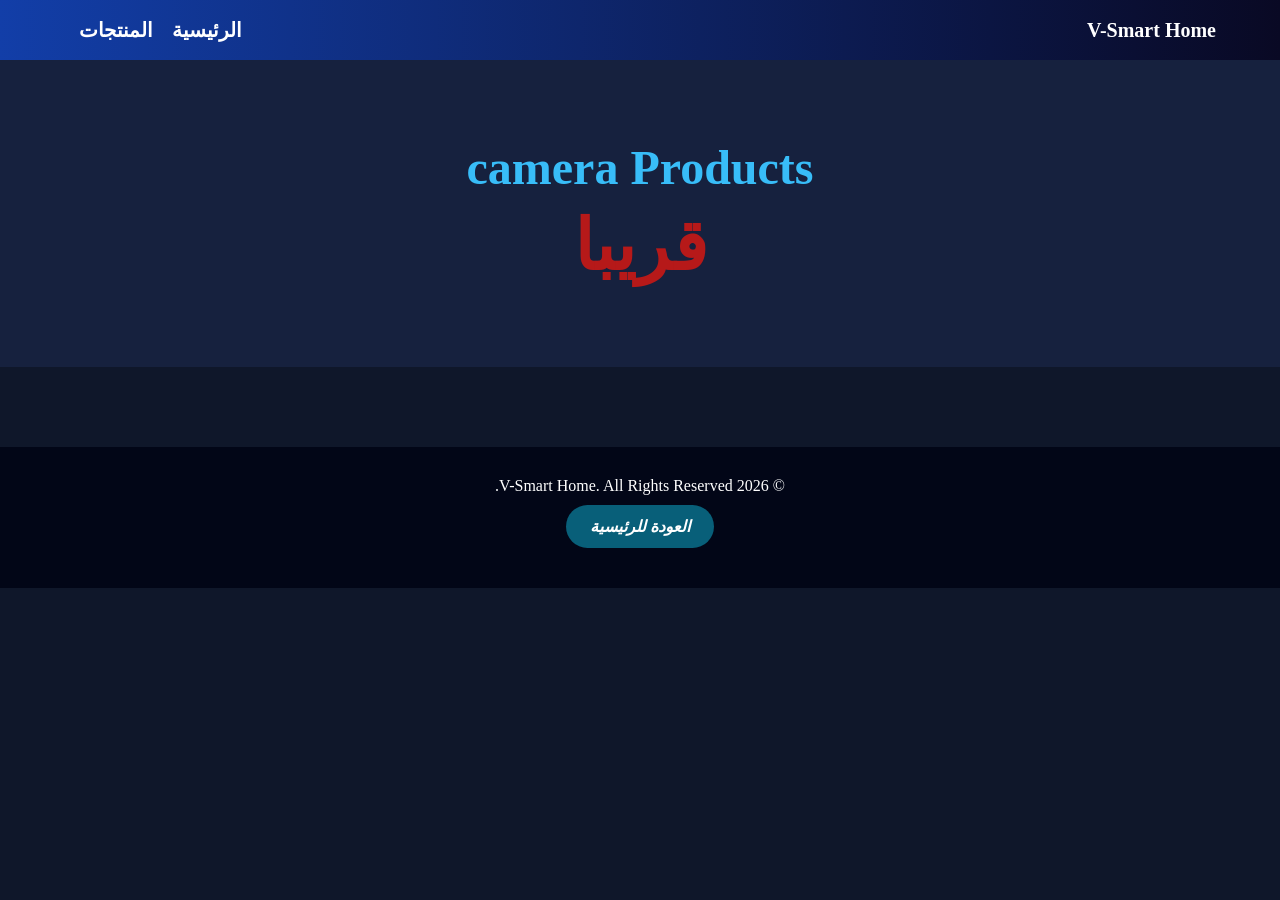
<file: camers.html>
<!DOCTYPE html>
<html lang="ar" dir="rtl">
<head>
<meta charset="UTF-8">
<meta name="viewport" content="width=device-width, initial-scale=1.0">
<title>V-Smart Home | Smart Home</title>
<link rel="stylesheet" href="camers.css">
</head>
<body>
<header>
  <a class="logo" href="index.html">V-Smart Home</a>
  <nav>
    <a href="index.html">الرئيسية</a>
    <a href="#products">المنتجات</a>
  </nav>
</header>

<section class="hero">
  <h1>camera Products</h1>
  <p>قريبا</p>
</section>

<section id="products" class="products">


</section>
<footer>
<p>© 2026 V-Smart Home. All Rights Reserved.</p>
<a class="back" href="index.html">العودة للرئيسية</a>
</footer>
</body>
</html>
</file>
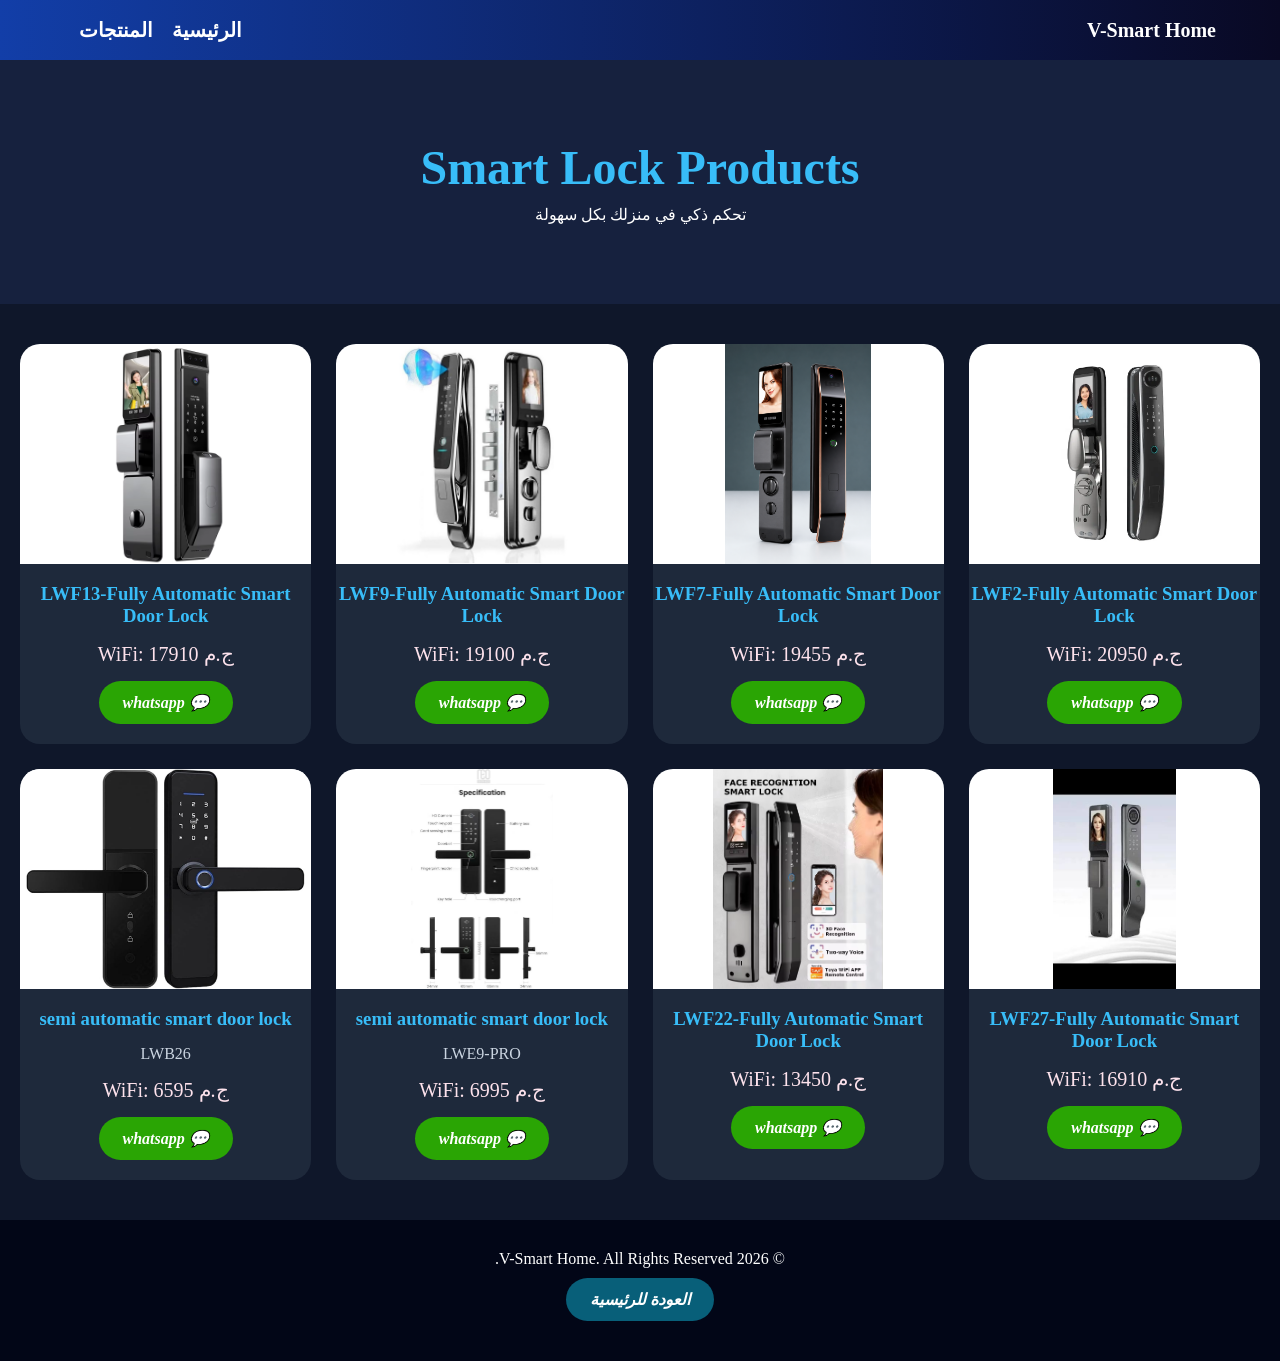
<file: smart lock.html>
<!DOCTYPE html>
<html lang="ar" dir="rtl">
<head>
<meta charset="UTF-8">
<meta name="viewport" content="width=device-width, initial-scale=1.0">
<title>V-Smart Home | Smart Home</title>
<link rel="stylesheet" href="smart-home.css">
</head>
<body>
<header>
  <a class="logo" href="index.html">V-Smart Home</a>
  <nav>
    <a href="index.html">الرئيسية</a>
    <a href="#products">المنتجات</a>
  </nav>
</header>

<section class="hero">
  <h1>Smart Lock Products</h1>
  <p>تحكم ذكي في منزلك بكل سهولة</p>
</section>

<section id="products" class="products">

<div class="card">
  <img src="img2/lwf1-fully automatic smart door lock.webp" alt="Smart Home 1">
  <h3>LWF2-Fully Automatic Smart Door Lock</h3>
  <div class="price"> ج.م  WiFi: 20950 </div>
<a href="https://wa.me/201111242634?text=السلام عليكم، أريد طلب  lwf2-fully automatic smart door lock"
   target="_blank"
   class="btn">
   💬 whatsapp
</a></div>

<div class="card">
  <img src="img2/LWF7-Fully Automatic Smart Door Lock.png" alt="Smart Home 2">
  <h3>LWF7-Fully Automatic Smart Door Lock</h3>
  <div class="price"> ج.م  WiFi: 19455 </div>
<a href="https://wa.me/201111242634?text=السلام عليكم، أريد طلب  LWF7-Fully Automatic Smart Door Lock"
   target="_blank"
   class="btn">
   💬 whatsapp
</a></div>

<div class="card">
  <img src="img2/LWF9-Fully Automatic Smart Door Lock.jpg" alt="Smart Home 3">
  <h3>LWF9-Fully Automatic Smart Door Lock</h3>
  <div class="price"> ج.م  WiFi: 19100 </div>
<a href="https://wa.me/201111242634?text=السلام عليكم، أريد طلب  LWF9-Fully Automatic Smart Door Lock"
   target="_blank"
   class="btn">
   💬 whatsapp
</a></div>

<div class="card">
  <img src="img2/LWF13-Fully Automatic Smart Door Lock.avif" alt="Smart Home 3">
  <h3>LWF13-Fully Automatic Smart Door Lock</h3>
  <div class="price"> ج.م  WiFi: 17910 </div>
<a href="https://wa.me/201111242634?text=السلام عليكم، أريد طلب  LWF13-Fully Automatic Smart Door Lock"
   target="_blank"
   class="btn">
   💬 whatsapp
</a></div>

<div class="card">
  <img src="img2/LWF27-Fully Automatic Smart Door Lock.jfif" alt="Smart Home 3">
  <h3>LWF27-Fully Automatic Smart Door Lock</h3>
  <div class="price"> ج.م  WiFi: 16910 </div>
<a href="https://wa.me/201111242634?text=السلام عليكم، أريد طلب  LWF27-Fully Automatic Smart Door Lock"
   target="_blank"
   class="btn">
   💬 whatsapp
</a></div>


<div class="card">
  <img src="img2/LWF22-Fully Automatic Smart Door Lock.avif" alt="Smart Home 3">
  <h3>LWF22-Fully Automatic Smart Door Lock</h3>
  <div class="price"> ج.م  WiFi: 13450 </div>
<a href="https://wa.me/201111242634?text=السلام عليكم، أريد طلب  LWF22-Fully Automatic Smart Door Lock"
   target="_blank"
   class="btn">
   💬 whatsapp
</a></div>

<div class="card">
  <img src="img2/semi automatic smart door lock lwe9.jpg" alt="Smart Home 3">
  <h3>semi automatic smart door lock</h3>
  <p>LWE9-PRO</p>
  <div class="price"> ج.م  WiFi: 6995 </div>
<a href="https://wa.me/201111242634?text=السلام عليكم، أريد طلب  semi automatic smart door lock"
   target="_blank"
   class="btn">
   💬 whatsapp
</a></div>

<div class="card">
  <img src="img2/semi automatic smart door lock lwb26.jpg" alt="Smart Home 3">
  <h3>semi automatic smart door lock</h3>
  <P> LWB26</P>
  <div class="price"> ج.م  WiFi: 6595 </div>
<a href="https://wa.me/201111242634?text=السلام عليكم، أريد طلب  semi automatic smart door lock"
   target="_blank"
   class="btn">
   💬 whatsapp
</a></div>




</section>
<footer>
<p>© 2026 V-Smart Home. All Rights Reserved.</p>
<a class="back" href="index.html">العودة للرئيسية</a>
</footer>
</body>
</html>
</file>
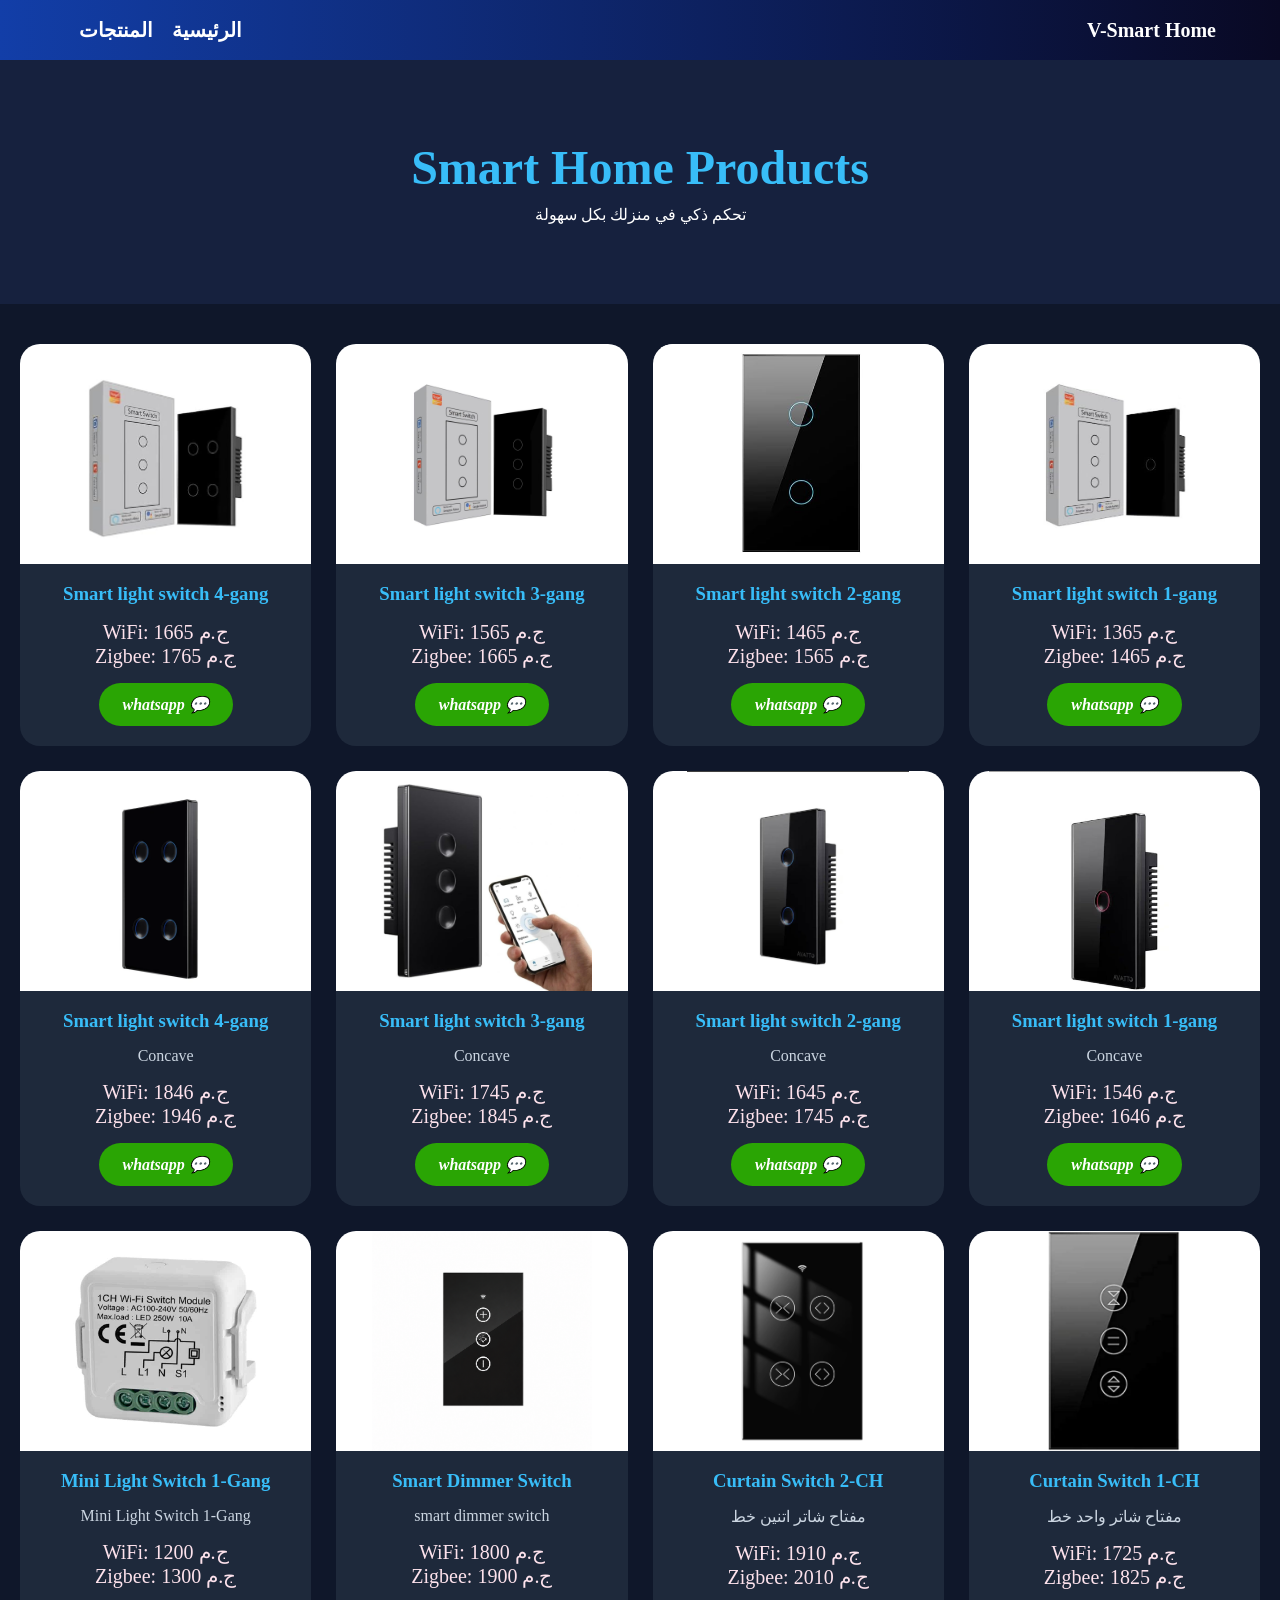
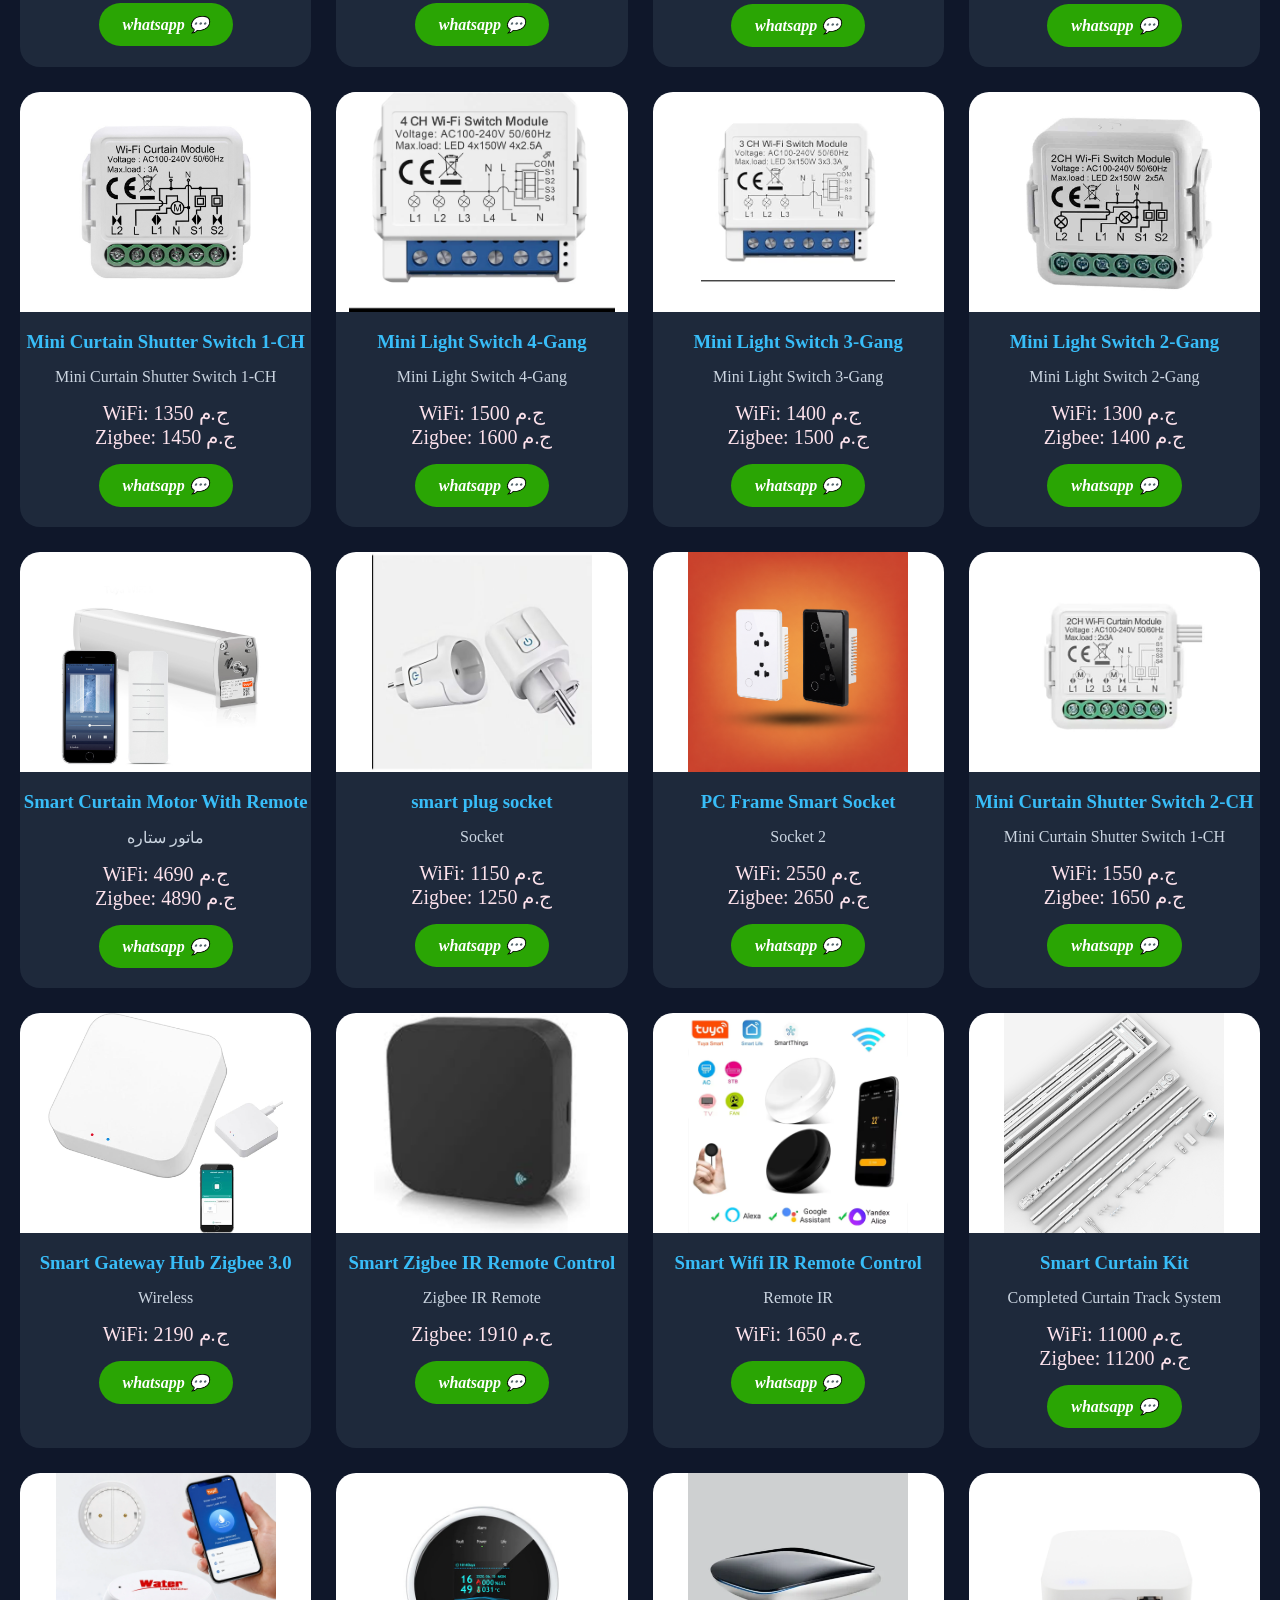
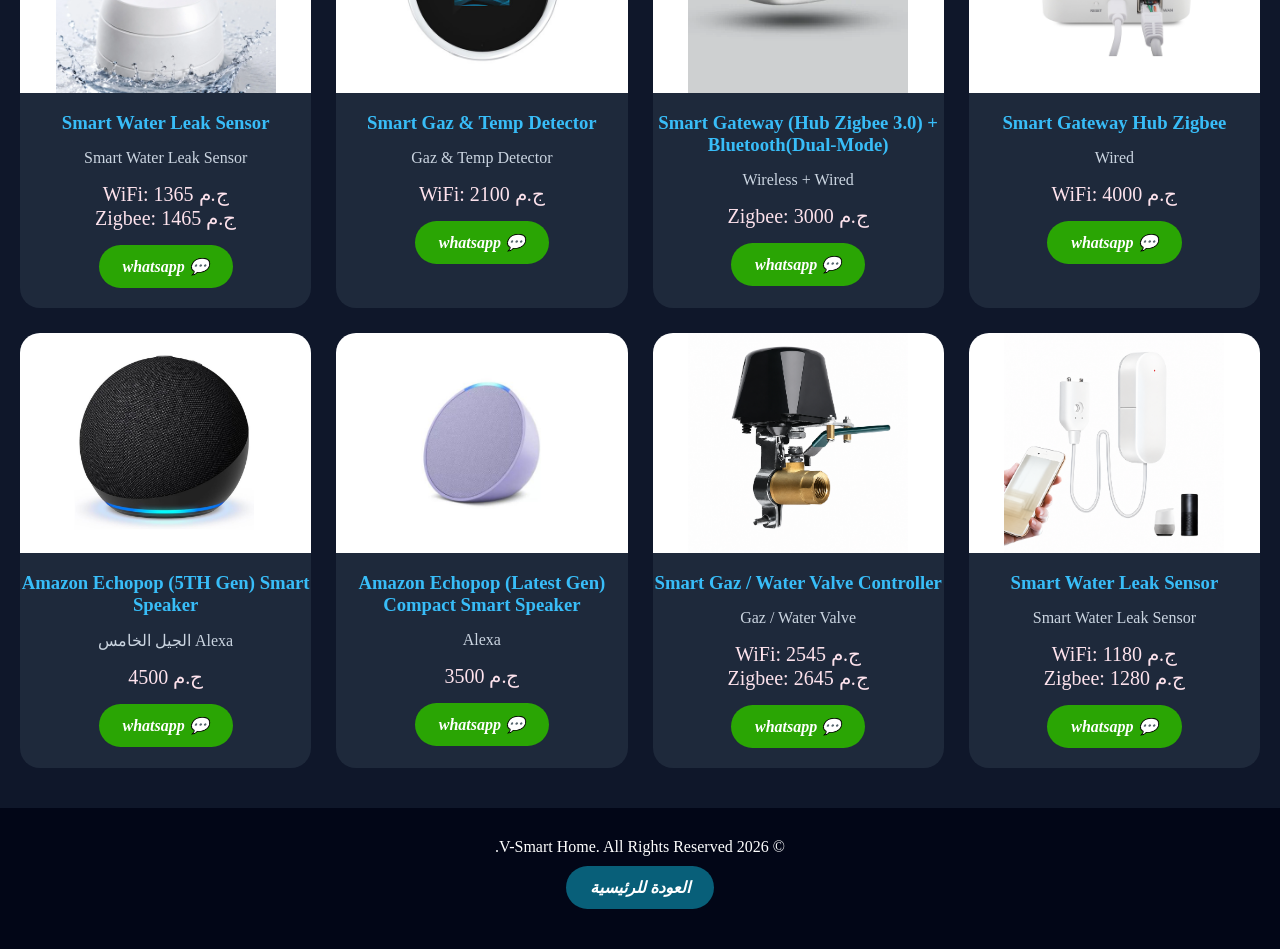
<file: smart-home.html>
<!DOCTYPE html>
<html lang="ar" dir="rtl">
<head>
<meta charset="UTF-8">
<meta name="viewport" content="width=device-width, initial-scale=1.0">
<title>V-Smart Home | Smart Home</title>
<link rel="stylesheet" href="smart-home.css">
</head>
<body>
<header>
  <a class="logo" href="index.html">V-Smart Home</a>
  <nav>
    <a href="index.html">الرئيسية</a>
    <a href="#products">المنتجات</a>
  </nav>
</header>

<section class="hero">
  <h1>Smart Home Products</h1>
  <p>تحكم ذكي في منزلك بكل سهولة</p>
</section>

<section id="products" class="products">

<div class="card">
  <img src="img/Smart light switch 2-gang.jpg" alt="Smart Home 1">
  <h3>Smart light switch 1-gang</h3>
  <div class="price"> ج.م  WiFi: 1365  <Br> ج.م  Zigbee: 1465   </Br></div>
<a href="https://wa.me/201111242634?text=السلام عليكم، أريد طلب  Smart light switch 1-gang"
   target="_blank"
   class="btn">
   💬 whatsapp
</a></div>

<div class="card">
  <img src="img/Smart light switch 1-gang.jpg" alt="Smart Home 2">
  <h3>Smart light switch 2-gang</h3>
  <div class="price"> ج.م  WiFi: 1465  <Br> ج.م  Zigbee: 1565   </Br></div>
<a href="https://wa.me/201111242634?text=السلام عليكم، أريد طلب  Smart light switch 2-gang"
   target="_blank"
   class="btn">
   💬 whatsapp
</a></div>

<div class="card">
  <img src="img/Smart light switch 3-gang.jpg" alt="Smart Home 3">
  <h3>Smart light switch 3-gang</h3>
  <div class="price"> ج.م  WiFi: 1565  <Br> ج.م  Zigbee: 1665   </Br></div>
<a href="https://wa.me/201111242634?text=السلام عليكم، أريد طلب  Smart light switch 3-gang"
   target="_blank"
   class="btn">
   💬 whatsapp
</a></div>

<div class="card">
  <img src="img/Smart light switch 4-gang.jpg" alt="Smart Home 4">
  <h3>Smart light switch 4-gang</h3>
  <div class="price"> ج.م  WiFi: 1665  <Br> ج.م  Zigbee: 1765   </Br></div>
<a href="https://wa.me/201111242634?text=السلام عليكم، أريد طلب  Smart light switch 4-gang"
   target="_blank"
   class="btn">
   💬 whatsapp
</a></div>

<div class="card">
  <img src="img/Smart light switch 3-gang Concave.jpg" alt="Smart Home 5">
  <h3>Smart light switch 1-gang</h3>
  <p>Concave</p>
  <div class="price"> ج.م  WiFi: 1546  <Br> ج.م  Zigbee: 1646   </Br></div>
<a href="https://wa.me/201111242634?text=السلام عليكم، أريد طلب  Smart light switch 1-gang"
   target="_blank"
   class="btn">
   💬 whatsapp
</a></div>

<div class="card">
  <img src="img/Smart light switch 2-gang Concave.jpg" alt="Smart Home 6">
  <h3>Smart light switch 2-gang</h3>
  <p>Concave</p>
  <div class="price"> ج.م  WiFi: 1645  <Br> ج.م  Zigbee: 1745   </Br></div>
<a href="https://wa.me/201111242634?text=السلام عليكم، أريد طلب  Smart light switch 2-gang"
   target="_blank"
   class="btn">
   💬 whatsapp
</a></div>

<div class="card">
  <img src="img/Smart light switch 1-gang Concave.jpg" alt="Smart Home 7">
  <h3>Smart light switch 3-gang</h3>
  <p>Concave</p>
  <div class="price"> ج.م  WiFi: 1745  <Br> ج.م  Zigbee: 1845   </Br></div>
<a href="https://wa.me/201111242634?text=السلام عليكم، أريد طلب  Smart light switch 3-gang"
   target="_blank"
   class="btn">
   💬 whatsapp
</a></div>

<div class="card">
  <img src="img/concave_4g_bl_48285165-a7ec-48d6-9ab3-ee344aa350e1.webp" alt="Smart Home 8">
  <h3>Smart light switch 4-gang</h3>
  <p>Concave</p>
  <div class="price"> ج.م  WiFi: 1846  <Br> ج.م  Zigbee: 1946   </Br></div>
<a href="https://wa.me/201111242634?text=السلام عليكم، أريد طلب Smart light switch 4-gang"
   target="_blank"
   class="btn">
   💬 whatsapp
</a></div>

<div class="card">
  <img src="img/curtain switch 1-ch.jpg" alt="Smart Home 9">
  <h3>Curtain Switch 1-CH</h3>
  <p>مفتاح شاتر واحد خط</p>
  <div class="price"> ج.م  WiFi: 1725  <Br> ج.م  Zigbee: 1825   </Br></div>
<a href="https://wa.me/201111242634?text=السلام عليكم، أريد طلب  Curtain Switch 1-CH"
   target="_blank"
   class="btn">
   💬 whatsapp
</a></div>

<div class="card">
  <img src="img/curtain switch 2-ch.avif" alt="Smart Home 10">
  <h3>Curtain Switch 2-CH</h3>
  <p>مفتاح شاتر اتنين خط</p>
  <div class="price"> ج.م  WiFi: 1910  <Br> ج.م  Zigbee: 2010   </Br></div>
<a href="https://wa.me/201111242634?text=السلام عليكم، أريد طلب  Curtain Switch 2-CH"
   target="_blank"
   class="btn">
   💬 whatsapp
</a></div>

<div class="card">
  <img src="img/smart dii.png" alt="Smart Home 11">
  <h3>Smart Dimmer Switch</h3>
  <p>smart dimmer switch</p>
  <div class="price"> ج.م  WiFi: 1800  <Br> ج.م  Zigbee: 1900   </Br></div>
<a href="https://wa.me/201111242634?text=السلام عليكم، أريد طلب  Smart Dimmer Switch"
   target="_blank"
   class="btn">
   💬 whatsapp
</a></div>

<div class="card">
  <img src="img/mini light switch 1-gang.jpg" alt="Smart Home 12">
  <h3>Mini Light Switch 1-Gang</h3>
  <p>Mini Light Switch 1-Gang</p>
  <div class="price"> ج.م  WiFi: 1200  <Br> ج.م  Zigbee: 1300   </Br></div>
<a href="https://wa.me/201111242634?text=السلام عليكم، أريد طلب  Mini Light Switch 1-Gang"
   target="_blank"
   class="btn">
   💬 whatsapp
</a></div>

<div class="card">
  <img src="img/mini light switch 2-gang.jpg" alt="Smart Home 13">
  <h3>Mini Light Switch 2-Gang</h3>
  <p>Mini Light Switch 2-Gang</p>
  <div class="price"> ج.م  WiFi: 1300  <Br> ج.م  Zigbee: 1400   </Br></div>
<a href="https://wa.me/201111242634?text=السلام عليكم، أريد طلب  Mini Light Switch 2-Gang"
   target="_blank"
   class="btn">
   💬 whatsapp
</a></div>

<div class="card">
  <img src="img/mini light switch 3-gang.jpg" alt="Smart Home 14">
  <h3>Mini Light Switch 3-Gang</h3>
  <p>Mini Light Switch 3-Gang</p>
  <div class="price"> ج.م  WiFi: 1400  <Br> ج.م  Zigbee: 1500   </Br></div>
<a href="https://wa.me/201111242634?text=السلام عليكم، أريد طلب  Mini Light Switch 3-Gang"
   target="_blank"
   class="btn">
   💬 whatsapp
</a></div>

<div class="card">
  <img src="img/mini light switch 4-gang.jpg" alt="Smart Home 15">
  <h3>Mini Light Switch 4-Gang</h3>
  <p>Mini Light Switch 4-Gang</p>
  <div class="price"> ج.م  WiFi: 1500  <Br> ج.م  Zigbee: 1600   </Br></div>
<a href="https://wa.me/201111242634?text=السلام عليكم، أريد طلب Mini Light Switch 4-Gang"
   target="_blank"
   class="btn">
   💬 whatsapp
</a></div>

<div class="card">
  <img src="img/Mini Curtain Shutter Switch 1-CH.jpg" alt="Smart Home 16">
  <h3>Mini Curtain Shutter Switch 1-CH</h3>
  <p>Mini Curtain Shutter Switch 1-CH</p>
  <div class="price"> ج.م  WiFi: 1350  <Br> ج.م  Zigbee: 1450   </Br></div>
<a href="https://wa.me/201111242634?text=السلام عليكم، أريد طلب  Mini Curtain Shutter Switch 1-CH"
   target="_blank"
   class="btn">
   💬 whatsapp
</a></div>

<div class="card">
  <img src="img/Mini Curtain Shutter Switch 2-CH.jpg" alt="Smart Home 17">
  <h3>Mini Curtain Shutter Switch 2-CH</h3>
  <p>Mini Curtain Shutter Switch 1-CH</p>
  <div class="price"> ج.م  WiFi: 1550  <Br> ج.م  Zigbee: 1650   </Br></div>
<a href="https://wa.me/201111242634?text=السلام عليكم، أريد طلب  Mini Curtain Shutter Switch 2-CH"
   target="_blank"
   class="btn">
   💬 whatsapp
</a></div>

<div class="card">
  <img src="img/pc socket.png" alt="Smart Home 18">
  <h3> PC Frame Smart Socket</h3>
  <p>2 Socket</p>
  <div class="price"> ج.م  WiFi: 2550  <Br> ج.م  Zigbee: 2650   </Br></div>
<a href="https://wa.me/201111242634?text=السلام عليكم، أريد طلب  PC Frame Smart Socket"
   target="_blank"
   class="btn">
   💬 whatsapp
</a></div>

<div class="card">
  <img src="img2/smart plug socket.jpg" alt="Smart Home 18">
  <h3> smart plug socket</h3>
  <p>Socket</p>
  <div class="price"> ج.م  WiFi: 1150  <Br> ج.م  Zigbee: 1250   </Br></div>
<a href="https://wa.me/201111242634?text=السلام عليكم، أريد طلب  smart plug socket"
   target="_blank"
   class="btn">
   💬 whatsapp
</a></div>

<div class="card">
  <img src="img/smart curtain motor with remote.jpg" alt="Smart Home 19">
  <h3>Smart Curtain Motor With Remote</h3>
  <p>ماتور ستاره</p>
  <div class="price"> ج.م  WiFi: 4690  <Br> ج.م  Zigbee: 4890   </Br></div>
<a href="https://wa.me/201111242634?text=السلام عليكم، أريد طلب  Smart Curtain Motor With Remote"
   target="_blank"
   class="btn">
   💬 whatsapp
</a></div>

<div class="card">
  <img src="img/smart curtain kit.webp" alt="Smart Home 20">
  <h3>Smart Curtain Kit</h3>
  <p>Completed Curtain Track System</p>
  <div class="price"> ج.م  WiFi: 11000  <Br> ج.م  Zigbee: 11200   </Br></div>
<a href="https://wa.me/201111242634?text=السلام عليكم، أريد طلب  Smart Curtain Kit"
   target="_blank"
   class="btn">
   💬 whatsapp
</a></div>

<div class="card">
  <img src="img/smart wifi ir remote control.webp" alt="Smart Home 21">
  <h3>Smart Wifi IR Remote Control</h3>
  <p>Remote IR</p>
  <div class="price"> ج.م  WiFi: 1650 </div>
<a href="https://wa.me/201111242634?text=السلام عليكم، أريد طلب  Smart Wifi IR Remote Control"
   target="_blank"
   class="btn">
   💬 whatsapp
</a></div>

<div class="card">
  <img src="img/smart zigbee ir remote control.jpg" alt="Smart Home 22">
  <h3>Smart Zigbee IR Remote Control </h3>
  <p>Zigbee IR Remote</p>
  <div class="price"> ج.م  Zigbee: 1910 </div>
<a href="https://wa.me/201111242634?text=السلام عليكم، أريد طلب  Smart Zigbee IR Remote Control"
   target="_blank"
   class="btn">
   💬 whatsapp
</a></div>

<div class="card">
  <img src="img/smart gateway hub zigbee 3.0.jpg" alt="Smart Home 23">
  <h3>Smart Gateway Hub Zigbee 3.0 </h3>
  <p>Wireless</p>
  <div class="price"> ج.م  WiFi: 2190 </div>
<a href="https://wa.me/201111242634?text=السلام عليكم، أريد طلب  Smart Gateway Hub Zigbee 3.0"
   target="_blank"
   class="btn">
   💬 whatsapp
</a></div>

<div class="card">
  <img src="img2/Smart Gateway Hub Zigbee.jpg" alt="Smart Home 23">
  <h3>Smart Gateway Hub Zigbee </h3>
  <p>Wired</p>
  <div class="price"> ج.م  WiFi: 4000 </div>
<a href="https://wa.me/201111242634?text=السلام عليكم، أريد طلب  Smart Gateway Hub Zigbee "
   target="_blank"
   class="btn">
   💬 whatsapp
</a></div>

<div class="card">
  <img src="img/Smart Gateway (Hub Zigbee 3.0) + Bluetooth(Dual-Mode).webp" alt="Smart Home 24">
  <h3>Smart Gateway (Hub Zigbee 3.0) + Bluetooth(Dual-Mode) </h3>
  <p>Wireless + Wired</p>
  <div class="price"> ج.م  Zigbee: 3000 </div>
<a href="https://wa.me/201111242634?text=السلام عليكم، أريد طلب  Smart Gateway (Hub Zigbee 3.0) + Bluetooth(Dual-Mode)"
   target="_blank"
   class="btn">
   💬 whatsapp
</a></div>

<div class="card">
  <img src="img/smart Gaz & temo detector.jpg" alt="Smart Home 25">
  <h3>Smart Gaz & Temp Detector</h3>
  <p>Gaz & Temp Detector</p>
  <div class="price"> ج.م  WiFi: 2100  </div>
<a href="https://wa.me/201111242634?text=السلام عليكم، أريد طلب  Smart Gaz & Temp Detector"
   target="_blank"
   class="btn">
   💬 whatsapp
</a></div>

<div class="card">
  <img src="img/smart water leak sensor.webp" alt="Smart Home 26">
  <h3>Smart Water Leak Sensor</h3>
  <p>Smart Water Leak Sensor</p>
  <div class="price"> ج.م  WiFi: 1365  <Br> ج.م  Zigbee: 1465   </Br></div>
<a href="https://wa.me/201111242634?text=السلام عليكم، أريد طلب  Smart Water Leak Sensor"
   target="_blank"
   class="btn">
   💬 whatsapp
</a></div>

<div class="card">
  <img src="img/water2.png" alt="Smart Home 27">
  <h3>Smart Water Leak Sensor</h3>
  <p>Smart Water Leak Sensor</p>
  <div class="price"> ج.م  WiFi: 1180  <Br> ج.م  Zigbee: 1280   </Br></div>
<a href="https://wa.me/201111242634?text=السلام عليكم، أريد طلب  Smart Water Leak Sensor"
   target="_blank"
   class="btn">
   💬 whatsapp
</a></div>

<div class="card">
  <img src="img/GAZ AND WATER.png" alt="Smart Home 28">
  <h3>Smart Gaz / Water Valve Controller</h3>
  <p>Gaz / Water Valve </p>
  <div class="price"> ج.م  WiFi: 2545  <Br> ج.م  Zigbee: 2645   </Br></div>
<a href="https://wa.me/201111242634?text=السلام عليكم، أريد طلب  Smart Gaz / Water Valve Controller"
   target="_blank"
   class="btn">
   💬 whatsapp
</a></div>

<div class="card">
  <img src="img/amazon echopop (latest gen) compact smart speaker.jpg" alt="Smart Home 29">
  <h3>Amazon Echopop (Latest Gen) Compact Smart Speaker</h3>
  <p>Alexa</p>
  <div class="price"> ج.م 3500 </div>
<a href="https://wa.me/201111242634?text=السلام عليكم، أريد طلب  Amazon Echopop (Latest Gen) Compact Smart Speaker"
   target="_blank"
   class="btn">
   💬 whatsapp
</a></div>

<div class="card">
  <img src="img/Amazon Echopop (5TH Gen) Smart Speaker.png" alt="Smart Home 30">
  <h3>Amazon Echopop (5TH Gen) Smart Speaker</h3>
  <p>Alexa الجيل الخامس </p>
  <div class="price"> ج.م 4500  </div>
<a href="https://wa.me/201111242634?text=السلام عليكم، أريد طلب  Amazon Echopop (5TH Gen) Smart Speaker"
   target="_blank"
   class="btn">
   💬 whatsapp
</a></div>



</section>
<footer>
<p>© 2026 V-Smart Home. All Rights Reserved.</p>
<a class="back" href="index.html">العودة للرئيسية</a>
</footer>
</body>
</html>
</file>
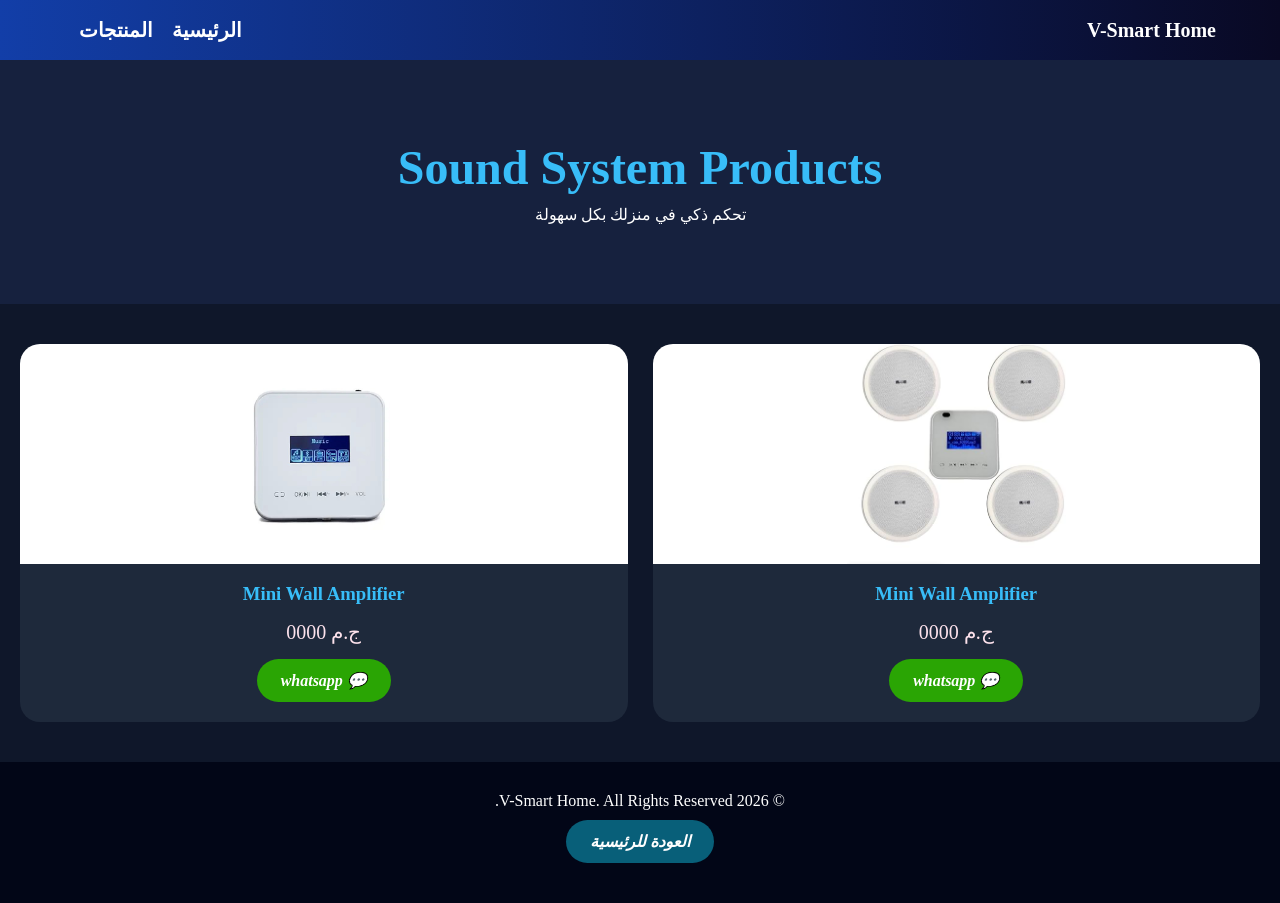
<file: sound system.html>
<!DOCTYPE html>
<html lang="ar" dir="rtl">
<head>
<meta charset="UTF-8">
<meta name="viewport" content="width=device-width, initial-scale=1.0">
<title>V-Smart Home | Smart Home</title>
<link rel="stylesheet" href="sound system.css">
</head>
<body>
<header>
  <a class="logo" href="index.html">V-Smart Home</a>
  <nav>
    <a href="index.html">الرئيسية</a>
    <a href="#products">المنتجات</a>
  </nav>
</header>

<section class="hero">
  <h1>Sound System Products</h1>
  <p>تحكم ذكي في منزلك بكل سهولة</p>
</section>

<section id="products" class="products">

<div class="card">
  <img src="img2/mini wall amplifier.jpg" alt="Smart Home 1">
  <h3>Mini Wall Amplifier</h3>
  <div class="price"> ج.م   0000 </div>
<a href="https://wa.me/201111242634?text=السلام عليكم، أريد طلب  lwf2-fully automatic smart door lock"
   target="_blank"
   class="btn">
   💬 whatsapp
</a></div>

<div class="card">
  <img src="img2/mini wall amplifier2.jpg" alt="Smart Home 1">
  <h3>Mini Wall Amplifier</h3>
  <div class="price"> ج.م   0000 </div>
<a href="https://wa.me/201111242634?text=السلام عليكم، أريد طلب  lwf2-fully automatic smart door lock"
   target="_blank"
   class="btn">
   💬 whatsapp
</a></div>






</section>
<footer>
<p>© 2026 V-Smart Home. All Rights Reserved.</p>
<a class="back" href="index.html">العودة للرئيسية</a>
</footer>
</body>
</html>
</file>
<file: camers.css>
*{
    margin:0;
    padding:0;
    box-sizing:border-box;
    font-family:Tahoma
}
body{
    background:#0f172a;
    color:#fff
}
header{
    position:sticky;
    top:0;
    display:flex;
    justify-content:space-between;
    align-items:center;
    padding:18px 5%;
    background:linear-gradient(to left,#090924,#123ea8);
    z-index:1000
}
.logo,nav a{
    text-decoration:none;
    color:#fff;
font-weight: 700; 
font-size: 20px;   
    margin-left: 15px;
    transition: 0.7s;
}
.hero{
    padding:80px 20px;
    text-align:center;
    background:#16213e
}
.hero h1{
    font-size:48px;
    color:#38bdf8
}
.hero p{
    margin-top:10px;
    font-size: 70px;
    font-weight: 800;
    color: #b61919;
}
.products{
    max-width:1400px;
    margin:40px auto;
    padding:0 20px;
    display:grid;
    grid-template-columns:repeat(auto-fit,minmax(250px,1fr));
    gap:25px
}
.card{
    background:#1e293b;
    border-radius:20px;
    overflow:hidden;text-align:center;
    padding-bottom:20px;
    transition:.3s
}
.card:hover{
    transform:translateY(-8px)
}
.card img{
    width:100%;
    height:220px;
    object-fit:contain;
    background:#fff
}
.card h3{
    margin:15px 0;
    color:#38bdf8
}
.card p{
    padding:0 15px;
    color:#cbd5e1
}
.price{
    margin:15px 0;
    color: #fde2ec;
    font-size:20px;

}
.btn{
    display:inline-block;
    background:#2aa504;
    color:#fff;
    padding:12px 24px;
    border-radius:25px;
    text-decoration:none;
    font-weight: 700;
    font-style: oblique;
    transition: 0.7s ease;
}
.btn:hover{
    background-color: #103601;
    transform: scale(1.1);
}
.back{
display:inline-block;
    background:#085f79;
    color:#fff;
    padding:12px 24px;
    margin: 10px;
    border-radius:30px;
    text-decoration:none;
    transition: 0.7s ease;
    font-weight: 700;
    font-style: oblique;
}
.back:hover{
    background-color: #b61919;
    transform: scale(1.1);
}
footer{
    text-align:center;
    padding:30px;
    background:#020617;
    margin-top:40px
}
@media(max-width:768px){

header{
    flex-direction:column;gap:10px
}
.hero h1{
    font-size:34px
}
.products{
    grid-template-columns:1fr
}
}
</file>
<file: smart-home.css>
*{
    margin:0;
    padding:0;
    box-sizing:border-box;
    font-family:Tahoma
}
body{
    background:#0f172a;
    color:#fff
}
header{
    position:sticky;
    top:0;
    display:flex;
    justify-content:space-between;
    align-items:center;
    padding:18px 5%;
    background:linear-gradient(to left,#090924,#123ea8);
    z-index:1000
}
.logo,nav a{
    text-decoration:none;
    color:#fff;
font-weight: 700; 
font-size: 20px;   
    margin-left: 15px;
    transition: 0.7s;
}
.hero{
    padding:80px 20px;
    text-align:center;
    background:#16213e
}
.hero h1{
    font-size:48px;
    color:#38bdf8
}
.hero p{
    margin-top:10px
}
.products{
    max-width:1400px;
    margin:40px auto;
    padding:0 20px;
    display:grid;
    grid-template-columns:repeat(auto-fit,minmax(250px,1fr));
    gap:25px
}
.card{
    background:#1e293b;
    border-radius:20px;
    overflow:hidden;text-align:center;
    padding-bottom:20px;
    transition:.3s
}
.card:hover{
    transform:translateY(-8px)
}
.card img{
    width:100%;
    height:220px;
    object-fit:contain;
    background:#fff
}
.card h3{
    margin:15px 0;
    color:#38bdf8
}
.card p{
    padding:0 15px;
    color:#cbd5e1
}
.price{
    margin:15px 0;
    color: #fde2ec;
    font-size:20px;

}
.btn{
    display:inline-block;
    background:#2aa504;
    color:#fff;
    padding:12px 24px;
    border-radius:25px;
    text-decoration:none;
    font-weight: 700;
    font-style: oblique;
    transition: 0.7s ease;
}
.btn:hover{
    background-color: #103601;
    transform: scale(1.1);
}
.back{
display:inline-block;
    background:#085f79;
    color:#fff;
    padding:12px 24px;
    margin: 10px;
    border-radius:30px;
    text-decoration:none;
    transition: 0.7s ease;
    font-weight: 700;
    font-style: oblique;
}
.back:hover{
    background-color: #b61919;
    transform: scale(1.1);
}
footer{
    text-align:center;
    padding:30px;
    background:#020617;
    margin-top:40px
}
@media(max-width:768px){

header{
    flex-direction:column;gap:10px
}
.hero h1{
    font-size:34px
}
.products{
    grid-template-columns:1fr
}
}
</file>
<file: sound system.css>
*{
    margin:0;
    padding:0;
    box-sizing:border-box;
    font-family:Tahoma
}
body{
    background:#0f172a;
    color:#fff
}
header{
    position:sticky;
    top:0;
    display:flex;
    justify-content:space-between;
    align-items:center;
    padding:18px 5%;
    background:linear-gradient(to left,#090924,#123ea8);
    z-index:1000
}
.logo,nav a{
    text-decoration:none;
    color:#fff;
font-weight: 700; 
font-size: 20px;   
    margin-left: 15px;
    transition: 0.7s;
}
.hero{
    padding:80px 20px;
    text-align:center;
    background:#16213e
}
.hero h1{
    font-size:48px;
    color:#38bdf8
}
.hero p{
    margin-top:10px
}
.products{
    max-width:1400px;
    margin:40px auto;
    padding:0 20px;
    display:grid;
    grid-template-columns:repeat(auto-fit,minmax(250px,1fr));
    gap:25px
}
.card{
    background:#1e293b;
    border-radius:20px;
    overflow:hidden;text-align:center;
    padding-bottom:20px;
    transition:.3s
}
.card:hover{
    transform:translateY(-8px)
}
.card img{
    width:100%;
    height:220px;
    object-fit:contain;
    background:#fff
}
.card h3{
    margin:15px 0;
    color:#38bdf8
}
.card p{
    padding:0 15px;
    color:#cbd5e1
}
.price{
    margin:15px 0;
    color: #fde2ec;
    font-size:20px;

}
.btn{
    display:inline-block;
    background:#2aa504;
    color:#fff;
    padding:12px 24px;
    border-radius:25px;
    text-decoration:none;
    font-weight: 700;
    font-style: oblique;
    transition: 0.7s ease;
}
.btn:hover{
    background-color: #103601;
    transform: scale(1.1);
}
.back{
display:inline-block;
    background:#085f79;
    color:#fff;
    padding:12px 24px;
    margin: 10px;
    border-radius:30px;
    text-decoration:none;
    transition: 0.7s ease;
    font-weight: 700;
    font-style: oblique;
}
.back:hover{
    background-color: #b61919;
    transform: scale(1.1);
}
footer{
    text-align:center;
    padding:30px;
    background:#020617;
    margin-top:40px
}
@media(max-width:768px){

header{
    flex-direction:column;gap:10px
}
.hero h1{
    font-size:34px
}
.products{
    grid-template-columns:1fr
}
}
</file>
